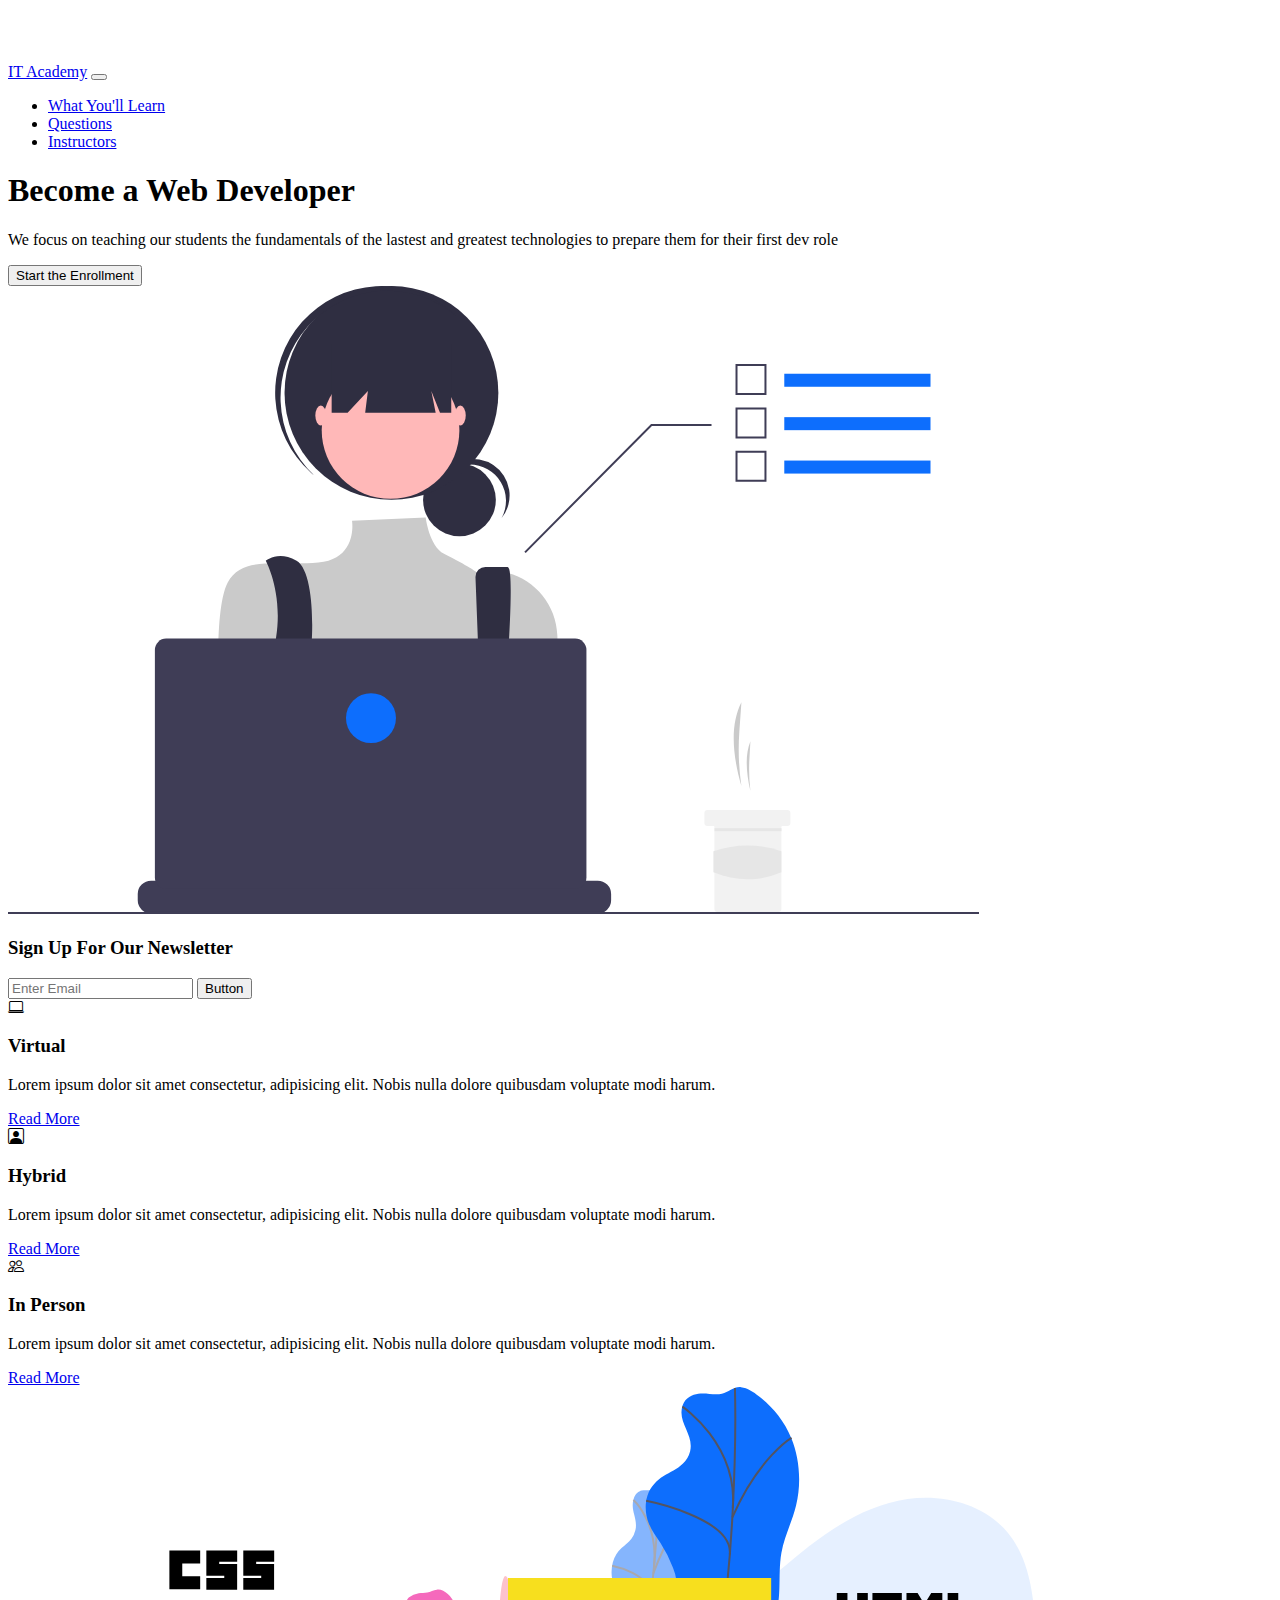
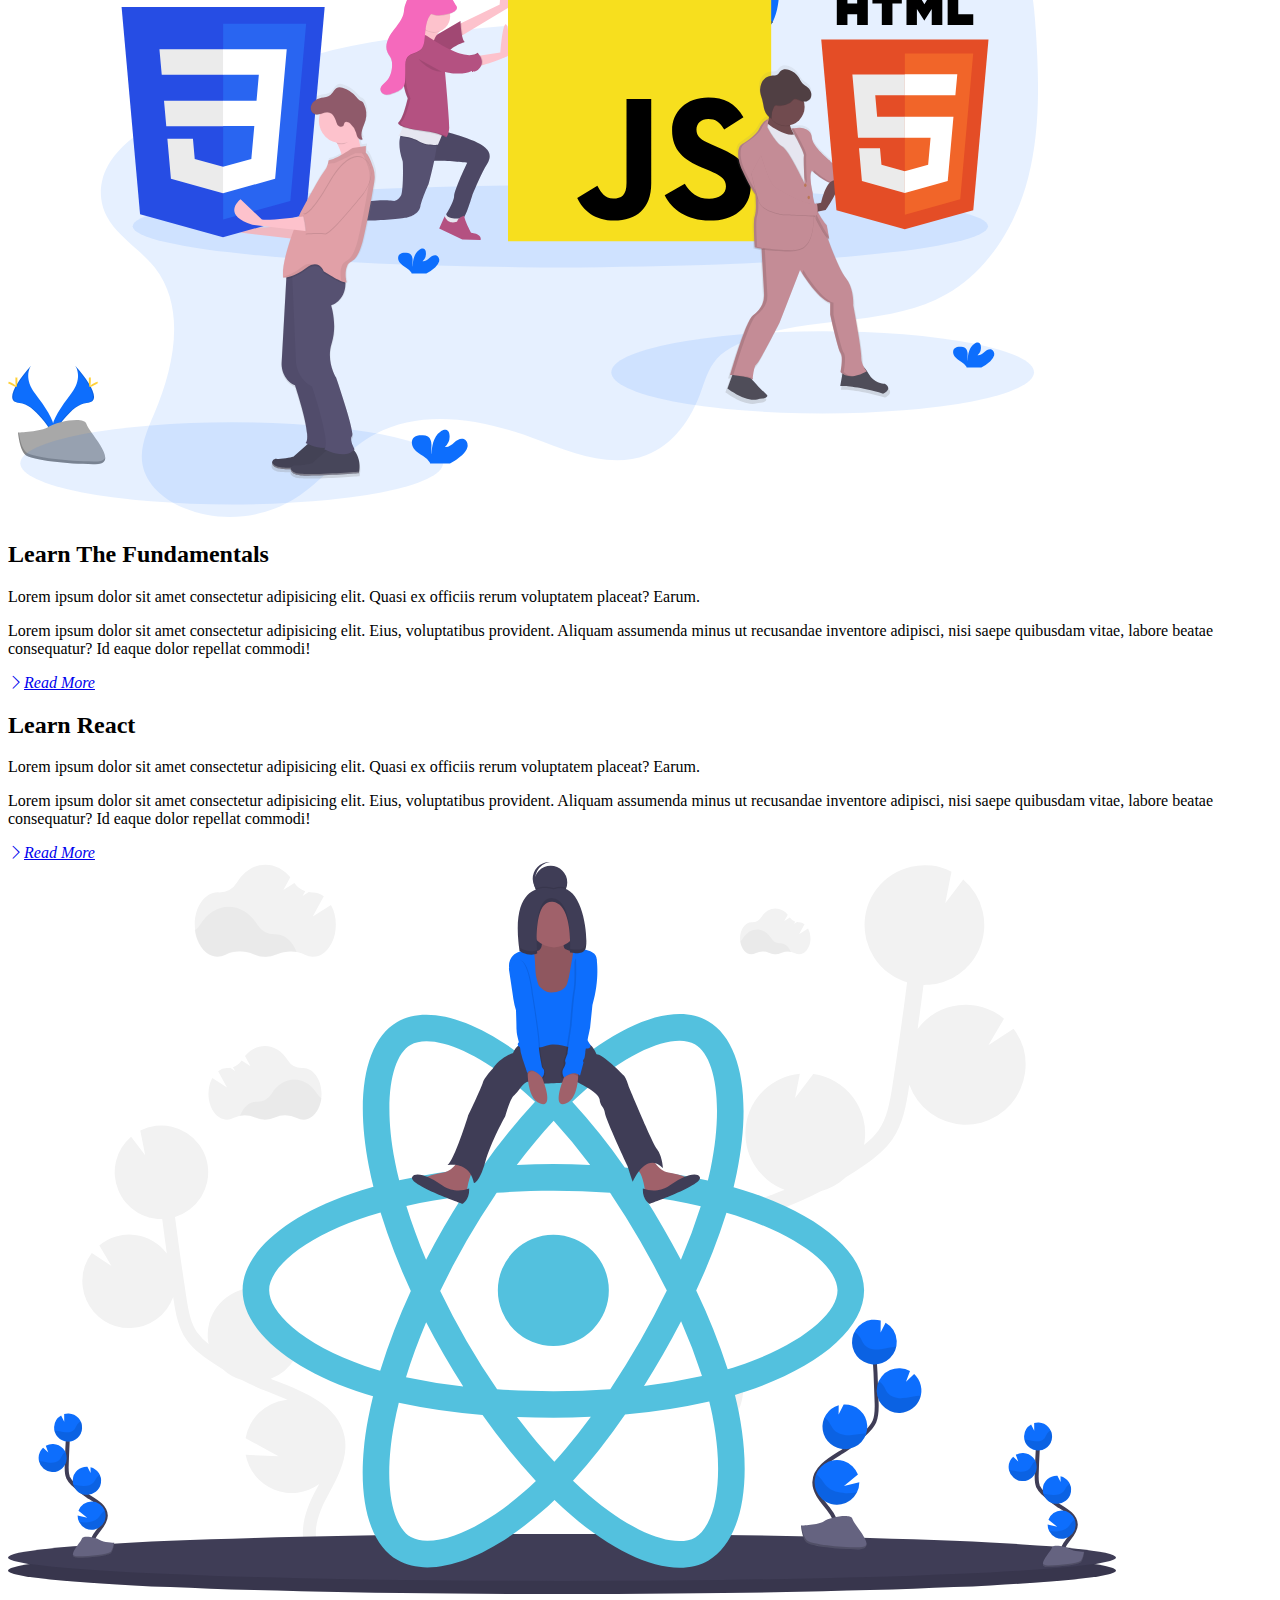
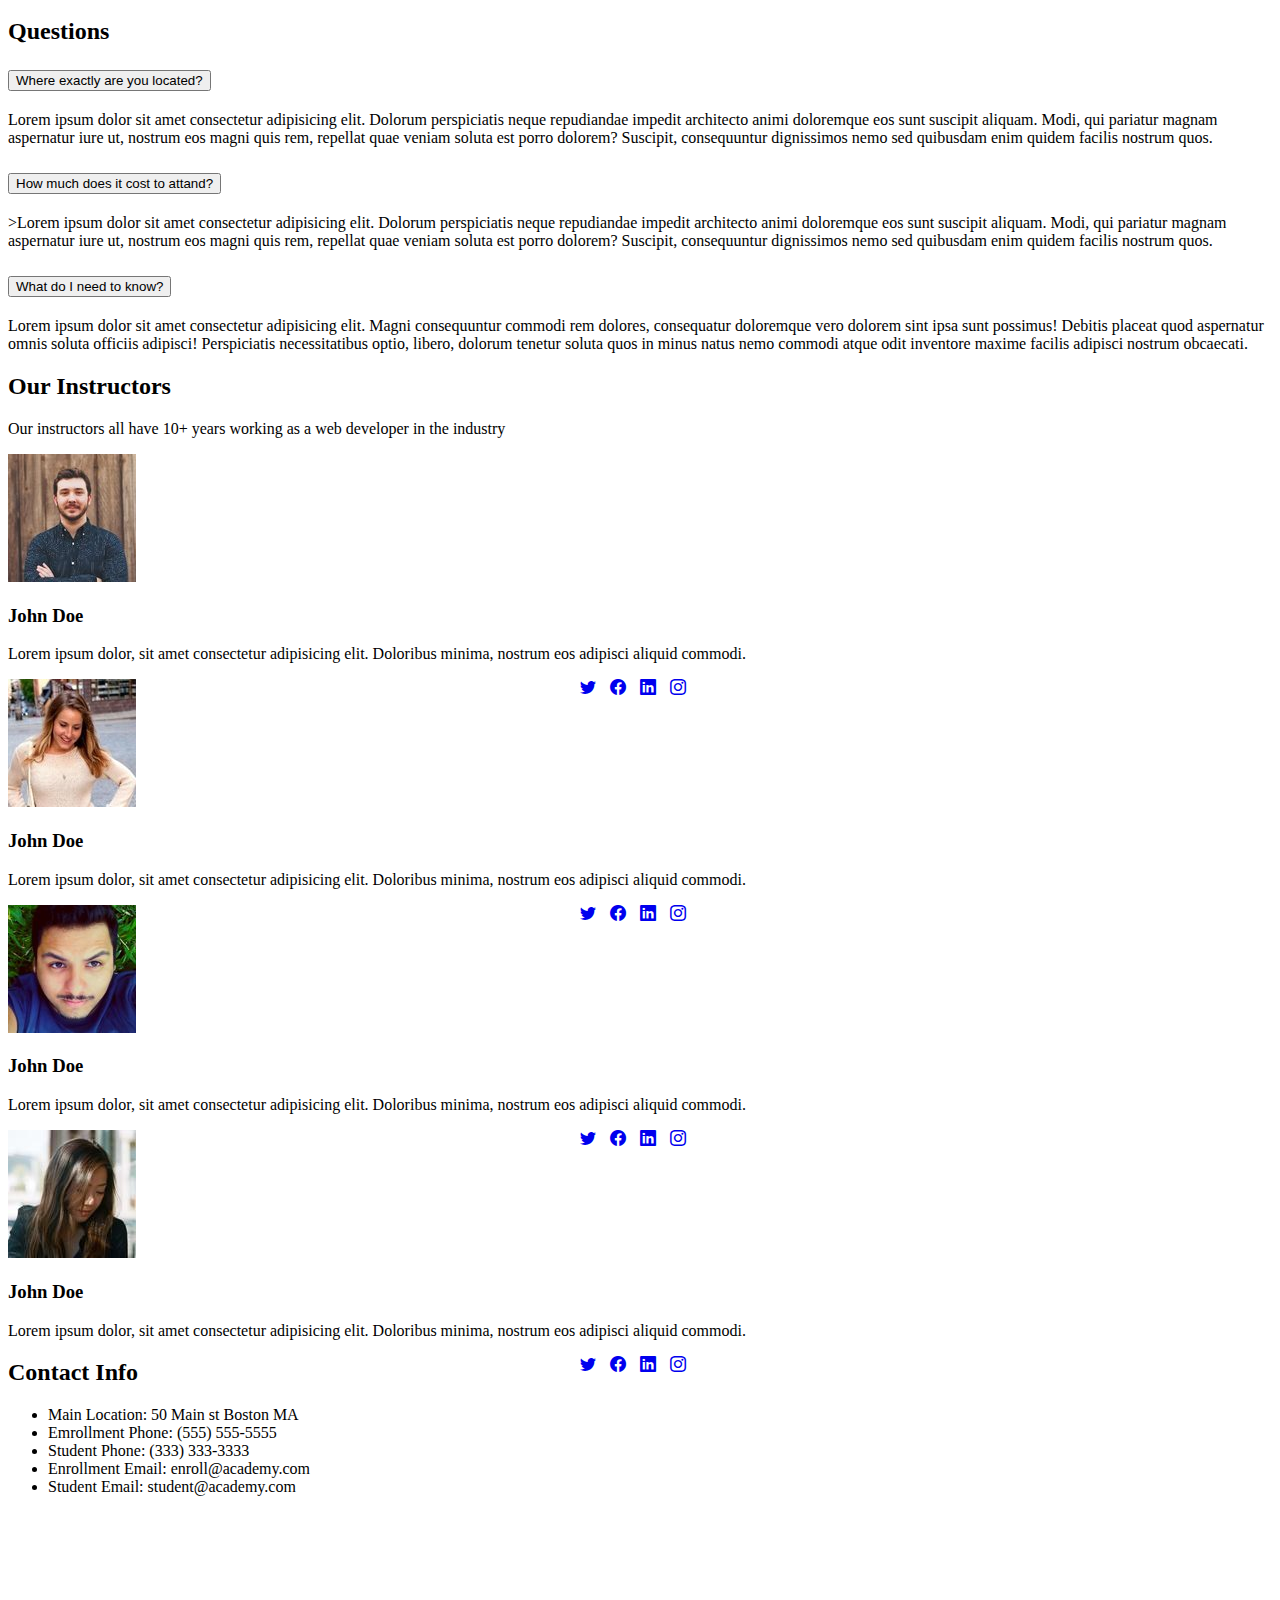
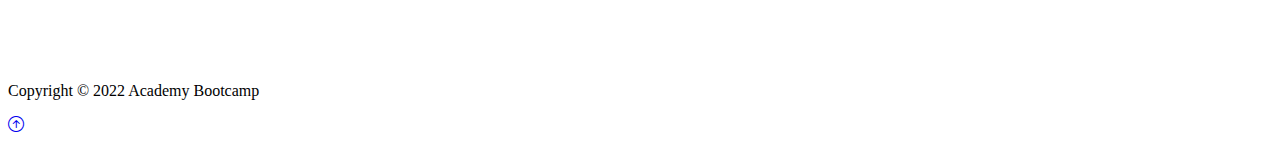
<file: bootstrap-project/index.html>
<!DOCTYPE html>
<html lang="en">

<head>
  <meta charset="UTF-8" />
  <meta http-equiv="X-UA-Compatible" content="IE=edge" />
  <meta name="viewport" content="width=device-width, initial-scale=1.0">
  <title>Document</title>
  <link href="https://cdn.jsdelivr.net/npm/bootstrap@5.2.0-beta1/dist/css/bootstrap.min.css" rel="stylesheet"
    integrity="sha384-0evHe/X+R7YkIZDRvuzKMRqM+OrBnVFBL6DOitfPri4tjfHxaWutUpFmBp4vmVor" crossorigin="anonymous" />
  <link rel="stylesheet" href="https://cdn.jsdelivr.net/npm/bootstrap-icons@1.9.1/font/bootstrap-icons.css" />
  <link rel="stylesheet" href="style.css" />
</head>

<body>
  <!-- Navbar -->

  <nav class="navbar navbar-expand-lg bg-dark navbar-dark fixed-top">
    <div class="container">
      <a class="navbar-brand fw-bold" href="#">IT Academy</a>
      <button class="navbar-toggler" type="button" data-bs-toggle="collapse" data-bs-target="#navbarTogglerDemo02">
        <span class="navbar-toggler-icon"></span>
      </button>
      <div class="collapse navbar-collapse" id="navbarTogglerDemo02">
        <ul class="navbar-nav ms-auto mb-2 mb-lg-0">
          <li class="nav-item">
            <a class="nav-link fw-bold" href="#learn">What You'll Learn</a>
          </li>
          <li class="nav-item">
            <a class="nav-link fw-bold" href="#questions">Questions</a>
          </li>
          <li class="nav-item">
            <a class="nav-link fw-bold" href="#instructors">Instructors</a>
          </li>
        </ul>
      </div>
    </div>
  </nav>

  <!-- Showcase -->
  <section class="bg-dark text-light p-5 text-center text-sm-start">
    <div class="container">
      <div class="d-sm-flex align-items-center justify-content-between">
        <div>
          <h1>Become a <span> Web Developer</span></h1>
          <p class="lead my-4">
            We focus on teaching our students the fundamentals of the lastest and greatest technologies to prepare them
            for their first dev role
          </p>
          <button class="btn btn-primary btn-lg">Start the Enrollment</button>
        </div>
        <img class="img-fluid w-50 d-none d-sm-block" src="img/showcase.svg" alt="">
      </div>
    </div>
  </section>

  <!-- Newletter -->
  <section class="bg-primary text-light p-5">
    <div class="container">
      <div class="d-md-flex justify-content-between align-items-center">
        <h3 class="mb-3 mb-md-0">Sign Up For Our Newsletter</h3>
        <div class="input-group news-input">
          <input type="text" class="form-control" placeholder="Enter Email">
          <button class="btn btn-dark btn-lg" type="button">Button</button>
        </div>
      </div>
    </div>
  </section>

  <!-- Boxes -->
  <section class="p-5">
    <div class="container">
      <div class="row text-center g-4">
        <div class="col-md">
          <div class="card bg-dark text-light">
            <div class="card-body text-center">
              <div class="h1 mb-3">
                <i class="bi bi-laptop"></i>
              </div>
              <h3 class="card-title mb-3">Virtual</h3>
              <p class="card-text">
                Lorem ipsum dolor sit amet consectetur, adipisicing elit. Nobis nulla dolore quibusdam
                voluptate modi harum.
              </p>
              <a href="#" class="btn btn-primary">Read More</a>
            </div>
          </div>
        </div>
        <div class="col-md">
          <div class="card bg-secondary text-light">
            <div class="card-body text-center">
              <div class="h1 mb-3">
                <i class="bi bi-person-square"></i>
              </div>
              <h3 class="card-title mb-3">Hybrid</h3>
              <p class="card-text">
                Lorem ipsum dolor sit amet consectetur, adipisicing elit. Nobis nulla dolore quibusdam
                voluptate modi harum.
              </p>
              <a href="#" class="btn btn-primary">Read More</a>
            </div>
          </div>
        </div>
        <div class="col-md">
          <div class="card bg-dark text-light">
            <div class="card-body text-center">
              <div class="h1 mb-3">
                <i class="bi bi-people"></i>
              </div>
              <h3 class="card-title mb-3">In Person</h3>
              <p class="card-text">
                Lorem ipsum dolor sit amet consectetur, adipisicing elit. Nobis nulla dolore quibusdam
                voluptate modi harum.
              </p>
              <a href="#" class="btn btn-primary">Read More</a>
            </div>
          </div>
        </div>
      </div>
    </div>
  </section>

  <!-- Learn -->
  <section id="learn" class="p-5">
    <div class="container">
      <div class="row justify-content-between align-items-center">
        <div class="col-md">
          <img src="img/fundamentals.svg" class="img-fluid" alt="">
        </div>
        <div class="col-md p-5">
          <h2>Learn The Fundamentals</h2>
          <p class="lead">
            Lorem ipsum dolor sit amet consectetur adipisicing elit. Quasi ex officiis rerum voluptatem
            placeat? Earum.
          </p>
          <p>
            Lorem ipsum dolor sit amet consectetur adipisicing elit. Eius, voluptatibus provident. Aliquam
            assumenda minus ut recusandae inventore adipisci, nisi saepe quibusdam vitae, labore beatae consequatur? Id
            eaque dolor repellat commodi!
          </p>
          <a href="#" class="btn btn-light mt-3">
            <i class="bi bi-chevron-right">Read More</i>
          </a>
        </div>
      </div>
    </div>
  </section>

  <section id="learn" class="p-5 bg-dark text-light">
    <div class="container">
      <div class="row justify-content-between align-items-center">
        <div class="col-md p-5">
          <h2>Learn React</h2>
          <p class="lead">
            Lorem ipsum dolor sit amet consectetur adipisicing elit. Quasi ex officiis rerum voluptatem
            placeat? Earum.
          </p>
          <p>
            Lorem ipsum dolor sit amet consectetur adipisicing elit. Eius, voluptatibus provident. Aliquam
            assumenda minus ut recusandae inventore adipisci, nisi saepe quibusdam vitae, labore beatae consequatur? Id
            eaque dolor repellat commodi!
          </p>
          <a href="#" class="btn btn-light mt-3">
            <i class="bi bi-chevron-right">Read More</i>
          </a>
        </div>
        <div class="col-md">
          <img src="img/react.svg" class="img-fluid" alt="">
        </div>
      </div>
    </div>
  </section>

  <!-- Question Accordion -->
  <section class="p-5" id="questions">
    <div class="container">
      <h2 class="text-center">Questions</h2>
      <div class="accordion accordion-flush" id="accordionFlushExample">
        <div class="accordion-item">
          <h2 class="accordion-header" id="flush-headingOne">
            <button class="accordion-button collapsed" type="button" data-bs-toggle="collapse"
              data-bs-target="#flush-collapseOne" aria-expanded="false" aria-controls="flush-collapseOne">
              Where exactly are you located?
            </button>
          </h2>
          <div id="flush-collapseOne" class="accordion-collapse collapse" aria-labelledby="flush-headingOne"
            data-bs-parent="#accordionFlushExample">
            <div class="accordion-body">Lorem ipsum dolor sit amet consectetur adipisicing elit. Dolorum perspiciatis
              neque
              repudiandae impedit architecto animi doloremque eos sunt suscipit aliquam. Modi, qui pariatur magnam
              aspernatur iure ut, nostrum eos magni quis rem, repellat quae veniam soluta est porro dolorem? Suscipit,
              consequuntur dignissimos nemo sed quibusdam enim quidem facilis nostrum quos.
            </div>
          </div>
        </div>
        <div class="accordion-item">
          <h2 class="accordion-header" id="flush-headingTwo">
            <button class="accordion-button collapsed" type="button" data-bs-toggle="collapse"
              data-bs-target="#flush-collapseTwo" aria-expanded="false" aria-controls="flush-collapseTwo">
              How much does it cost to attand?
            </button>
          </h2>
          <div id="flush-collapseTwo" class="accordion-collapse collapse" aria-labelledby="flush-headingTwo"
            data-bs-parent="#accordionFlushExample">
            <div class="accordion-body">>Lorem ipsum dolor sit amet consectetur adipisicing elit. Dolorum perspiciatis
              neque
              repudiandae impedit architecto animi doloremque eos sunt suscipit aliquam. Modi, qui pariatur magnam
              aspernatur iure ut, nostrum eos magni quis rem, repellat quae veniam soluta est porro dolorem? Suscipit,
              consequuntur dignissimos nemo sed quibusdam enim quidem facilis nostrum quos.
            </div>
          </div>
        </div>
        <div class="accordion-item">
          <h2 class="accordion-header" id="flush-headingThree">
            <button class="accordion-button collapsed" type="button" data-bs-toggle="collapse"
              data-bs-target="#flush-collapseThree" aria-expanded="false" aria-controls="flush-collapseThree">
              What do I need to know?
            </button>
          </h2>
          <div id="flush-collapseThree" class="accordion-collapse collapse" aria-labelledby="flush-headingThree"
            data-bs-parent="#accordionFlushExample">
            <div class="accordion-body">Lorem ipsum dolor sit amet consectetur adipisicing elit. Magni consequuntur
              commodi rem
              dolores, consequatur doloremque vero dolorem sint ipsa sunt possimus! Debitis placeat quod aspernatur
              omnis
              soluta officiis adipisci! Perspiciatis necessitatibus optio, libero, dolorum tenetur soluta quos in minus
              natus nemo commodi atque odit inventore maxime facilis adipisci nostrum obcaecati.
            </div>
          </div>
        </div>
      </div>
    </div>
  </section>

  <section class="p-5 bg-primary" id="instructors">
    <div class="container">
      <h2 class="text-center text-white">Our Instructors</h2>
      <p class="lead text-center text-white mb-5">
        Our instructors all have 10+ years working as a web developer in the industry
      </p>
      <div class="row g-4">
        <div class="col-md-6 col-lg-3">
          <div class="card bg-light">
            <div class="card-body text-center">
              <img src="img/men-11.jpg" alt="" class="rounded-circle mb-3">
              <h3 class="card-title mb-3">John Doe</h3>
              <p class="card-text">Lorem ipsum dolor, sit amet consectetur adipisicing elit. Doloribus minima, nostrum
                eos adipisci aliquid commodi.</p>
              <div style="position:relative;" class="tt-icon pb-4 text-center">
                <a href="#" style="position:absolute; left:10%;" class="tt-hover i bi bi-twitter mx-1"></a>
                <a href="#" style="position:absolute; left:30%;" class="tt-hover i bi bi-facebook mx-1"></a>
                <a href="#" style="position:absolute; left:50%;" class="tt-hover i bi bi-linkedin mx-1"></a>
                <a href="#" style="position:absolute; left:70%" class="tt-hover i bi bi-instagram mx-1"></a>
              </div>
            </div>
          </div>
        </div>
        <div class="col-md-6 col-lg-3">
          <div class="card bg-light">
            <div class="card-body text-center">
              <img src="img/women-11.jpg" alt="" class="rounded-circle mb-3">
              <h3 class="card-title mb-3">John Doe</h3>
              <p class="card-text">Lorem ipsum dolor, sit amet consectetur adipisicing elit. Doloribus minima, nostrum
                eos adipisci aliquid commodi.</p>
                <div style="position:relative;" class="tt-icon pb-4 text-center">
                  <a href="#" style="position:absolute; left:10%;" class="tt-hover i bi bi-twitter mx-1"></a>
                  <a href="#" style="position:absolute; left:30%;" class="tt-hover i bi bi-facebook mx-1"></a>
                  <a href="#" style="position:absolute; left:50%;" class="tt-hover i bi bi-linkedin mx-1"></a>
                  <a href="#" style="position:absolute; left:70%" class="tt-hover i bi bi-instagram mx-1"></a>
                </div>
            </div>
          </div>
        </div>
        <div class="col-md-6 col-lg-3">
          <div class="card bg-light">
            <div class="card-body text-center">
              <img src="img/men-12.jpg" alt="" class="rounded-circle mb-3">
              <h3 class="card-title mb-3">John Doe</h3>
              <p class="card-text">Lorem ipsum dolor, sit amet consectetur adipisicing elit. Doloribus minima, nostrum
                eos adipisci aliquid commodi.</p>
                <div style="position:relative;" class="tt-icon pb-4 text-center">
                  <a href="#" style="position:absolute; left:10%;" class="tt-hover i bi bi-twitter mx-1"></a>
                  <a href="#" style="position:absolute; left:30%;" class="tt-hover i bi bi-facebook mx-1"></a>
                  <a href="#" style="position:absolute; left:50%;" class="tt-hover i bi bi-linkedin mx-1"></a>
                  <a href="#" style="position:absolute; left:70%" class="tt-hover i bi bi-instagram mx-1"></a>
                </div>
            </div>
          </div>
        </div>
        <div class="col-md-6 col-lg-3">
          <div class="card bg-light">
            <div class="card-body text-center">
              <img src="img/women-12.jpg" alt="" class="rounded-circle mb-3">
              <h3 class="card-title mb-3">John Doe</h3>
              <p class="card-text">Lorem ipsum dolor, sit amet consectetur adipisicing elit. Doloribus minima, nostrum
                eos adipisci aliquid commodi.</p>
                <div style="position:relative;" class="tt-icon pb-4 text-center">
                  <a href="#" style="position:absolute; left:10%;" class="tt-hover i bi bi-twitter mx-1"></a>
                  <a href="#" style="position:absolute; left:30%;" class="tt-hover i bi bi-facebook mx-1"></a>
                  <a href="#" style="position:absolute; left:50%;" class="tt-hover i bi bi-linkedin mx-1"></a>
                  <a href="#" style="position:absolute; left:70%" class="tt-hover i bi bi-instagram mx-1"></a>
                </div>
            </div>
          </div>
        </div>

      </div>
    </div>
  </section>

  <!-- Contact -->
  <section class="p-5">
    <div class="container">
      <div class="row g-4">
        <div class="col-md">
          <h2 class="text-center mb-4">Contact Info</h2>
          <ul class="list-group list-group-flush lead">
            <li class="list-group-item">
              <span class="fw-bold">Main Location:</span> 50 Main st Boston MA
            </li>
            <li class="list-group-item">
              <span class="fw-bold">Emrollment Phone:</span> (555) 555-5555
            </li>
            <li class="list-group-item">
              <span class="fw-bold">Student Phone:</span> (333) 333-3333
              </li>
              <li class="list-group-item">
                <span class="fw-bold">Enrollment Email:</span> enroll@academy.com
              </li>
              <li class="list-group-item">
                <span class="fw-bold">Student Email:</span> student@academy.com
              </li>
          </ul>
        </div>
        <divc class="col-md">
          <iframe src="https://www.google.com/maps/embed?pb=!1m18!1m12!1m3!1d970.0444784697588!2d129.0998454376155!3d35.13597308836482!2m3!1f0!2f0!3f0!3m2!1i1024!2i768!4f13.1!3m3!1m2!1s0x3568ecf0ef2b40b5%3A0x50d0de106b280a86!2z67aA7IKw6rSR7Jet7IucIOuCqOq1rCDsmqnshozroZwgMTQ!5e0!3m2!1sko!2skr!4v1669775535932!5m2!1sko!2skr" width="100%" height="100%" style="border:0;" allowfullscreen="" loading="lazy" referrerpolicy="no-referrer-when-downgrade"></iframe>
        </div>
      </div>
    </div>
  </section>

  <!-- Footer -->
  <footer class="p-5 bg-dark text-white text-center position-relative">
    <div class="container">
      <p class="lead">Copyright &copy; 2022 Academy Bootcamp</p>
      <a href="#" class="position-absolute bottom-0 end-0 p-5">
        <i class="bi bi-arrow-up-circle h1"></i>
      </a>
    </div>
  </footer>

  <script src="https://cdn.jsdelivr.net/npm/bootstrap@5.2.0-beta1/dist/js/bootstrap.bundle.min.js"
    integrity="sha384-pprn3073KE6tl6bjs2QrFaJGz5/SUsLqktiwsUTF55Jfv3qYSDhgCecCxMW52nD2"
    crossorigin="anonymous"></script>
</body>

</html>
</file>
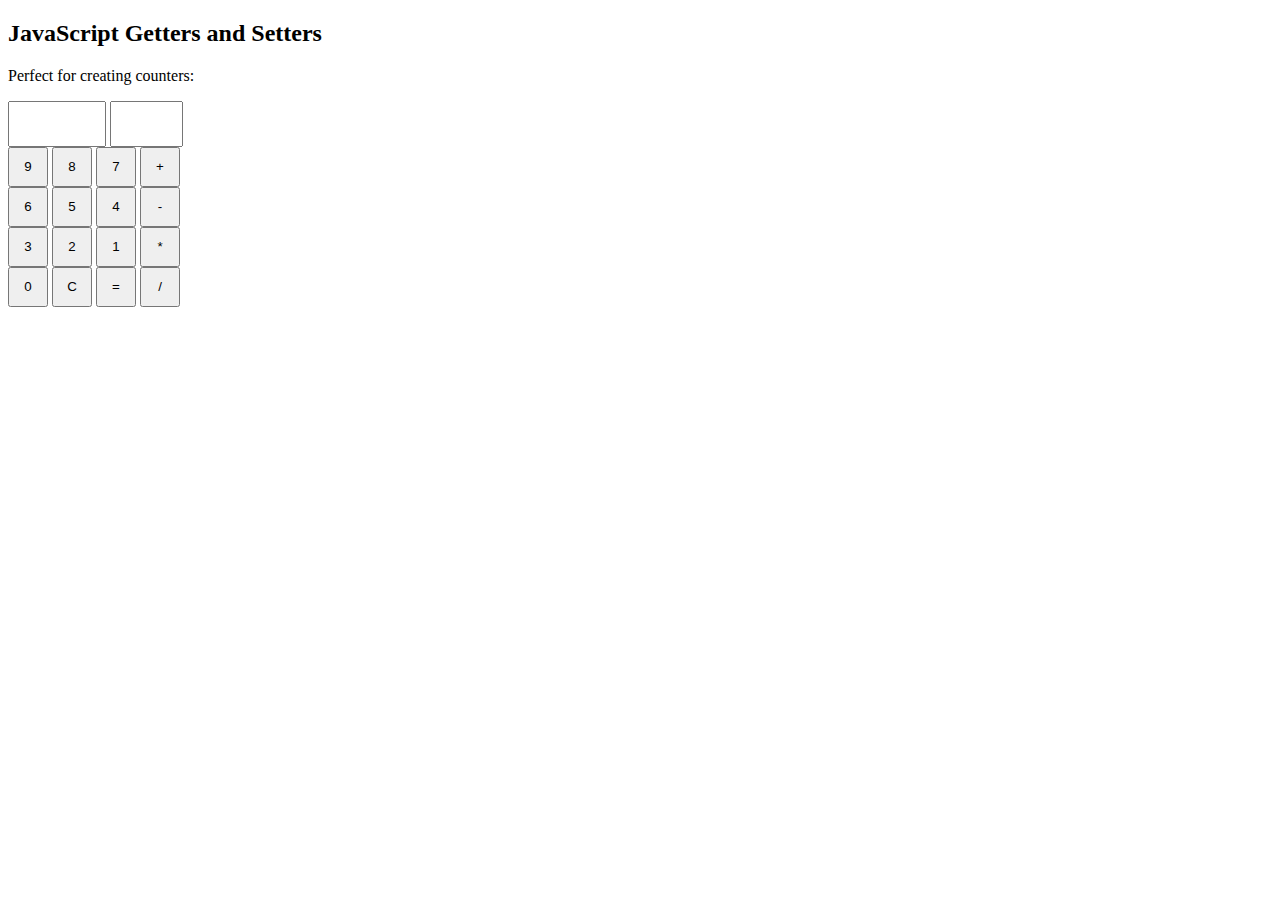
<file: jsp-button-calculator/index.html>
<!DOCTYPE html>
<html>

<head>
  <link rel="stylesheet" href="./mycss.css">
</head>

<body>
  <h2>JavaScript Getters and Setters</h2>
  <p>Perfect for creating counters:</p>

  <div class="c-input">
    <input type="text" id="calcF" style="width:90px; height:40px">
    <input type="text" id="resultF" style="width:65px; height:40px">
  </div>
  <div class="button">
    <button value="9" onclick="btnClick(9)">9</button>
    <button value="8" onclick="btnClick(8)">8</button>
    <button value="7" onclick="btnClick(7)">7</button>
    <button value="+" onclick="call('+')">+</button>
  </div>
  <div class="button">
    <button value="6" onclick="btnClick(6)">6</button>
    <button value="5" onclick="btnClick(5)">5</button>
    <button value="4" onclick="btnClick(4)">4</button>
    <button value="-" onclick="call('-')">-</button>
  </div>
  <div class="button">
    <button value="3" onclick="btnClick(3)">3</button>
    <button value="2" onclick="btnClick(2)">2</button>
    <button value="1" onclick="btnClick(1)">1</button>
    <button value="*" onclick="call('*')">*</button>
  </div>
  <div class="button">
    <button onclick="btnClick(0)">0</button>
    <button onclick="clear_del()">C</button>
    <button onclick="myCount()">=</button>
    <button value="/" onclick="call('/')">/</button>
  </div>

  <script>
    let fnum = 0;
    let lnum = 0;
    let oper = "";

    function btnClick(a) {
      calcF.value += a;
    }

    function call(b) {
        
        if (resultF.value != 0) {
          fnum = document.getElementById("resultF").value;
          resultF.value = "";
          oper = b;
        }
        else {
          if (oper == "+" || oper == "-" || oper == "*" || oper == "/"){
            switch (oper) {
              case "+":
                lnum = Number(fnum) + Number(calcF.value);
                break;
              case "-":
                lnum = Number(fnum) - Number(calcF.value);
                break;
              case "*":
                lnum = Number(fnum) * Number(calcF.value);
                break;
              case "/":
                lnum = Number(fnum) / Number(calcF.value);
                break;
            }
            fnum = lnum
            oper = b;
          }

          else {
            fnum = document.getElementById("calcF").value;
            oper = b;
          }
        }
        document.getElementById("calcF").value = "";
      }
      
    function myCount() {
      switch (oper) {
        case "+":
          lnum = Number(fnum) + Number(calcF.value);
          break;
        case "-":
          lnum = Number(fnum) - Number(calcF.value);
          break;
        case "*":
          lnum = Number(fnum) * Number(calcF.value);
          break;
        case "/":
          lnum = Number(fnum) / Number(calcF.value);
          break;
      }
      document.getElementById("resultF").value = lnum;
      document.getElementById("calcF").value = "";
      fnum = 0;
      lnum = 0;
      oper = "";
    }

    function clear_del() {
      document.getElementById("resultF").value = "";
      document.getElementById("calcF").value = "";
      fnum = 0;
      lnum = 0;
      oper = "";
    }
  </script>

</body>

</html>
</file>
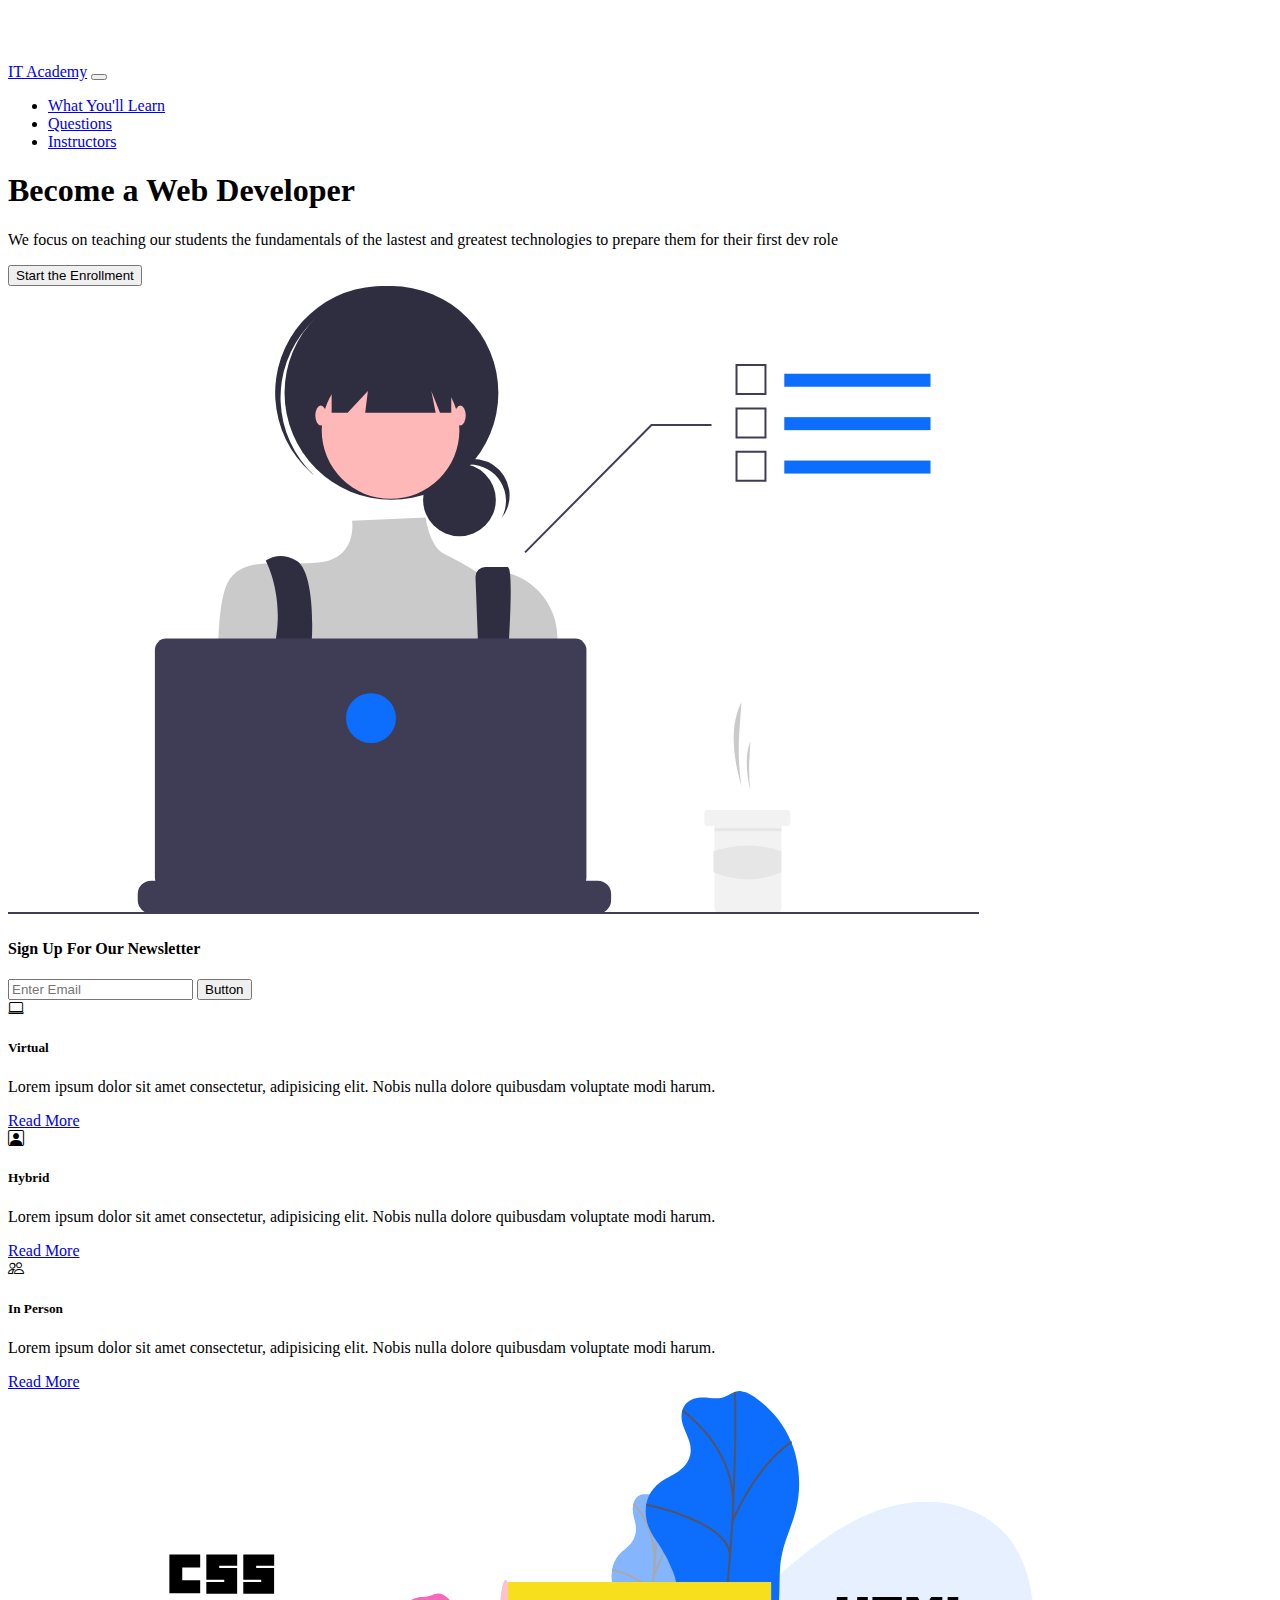
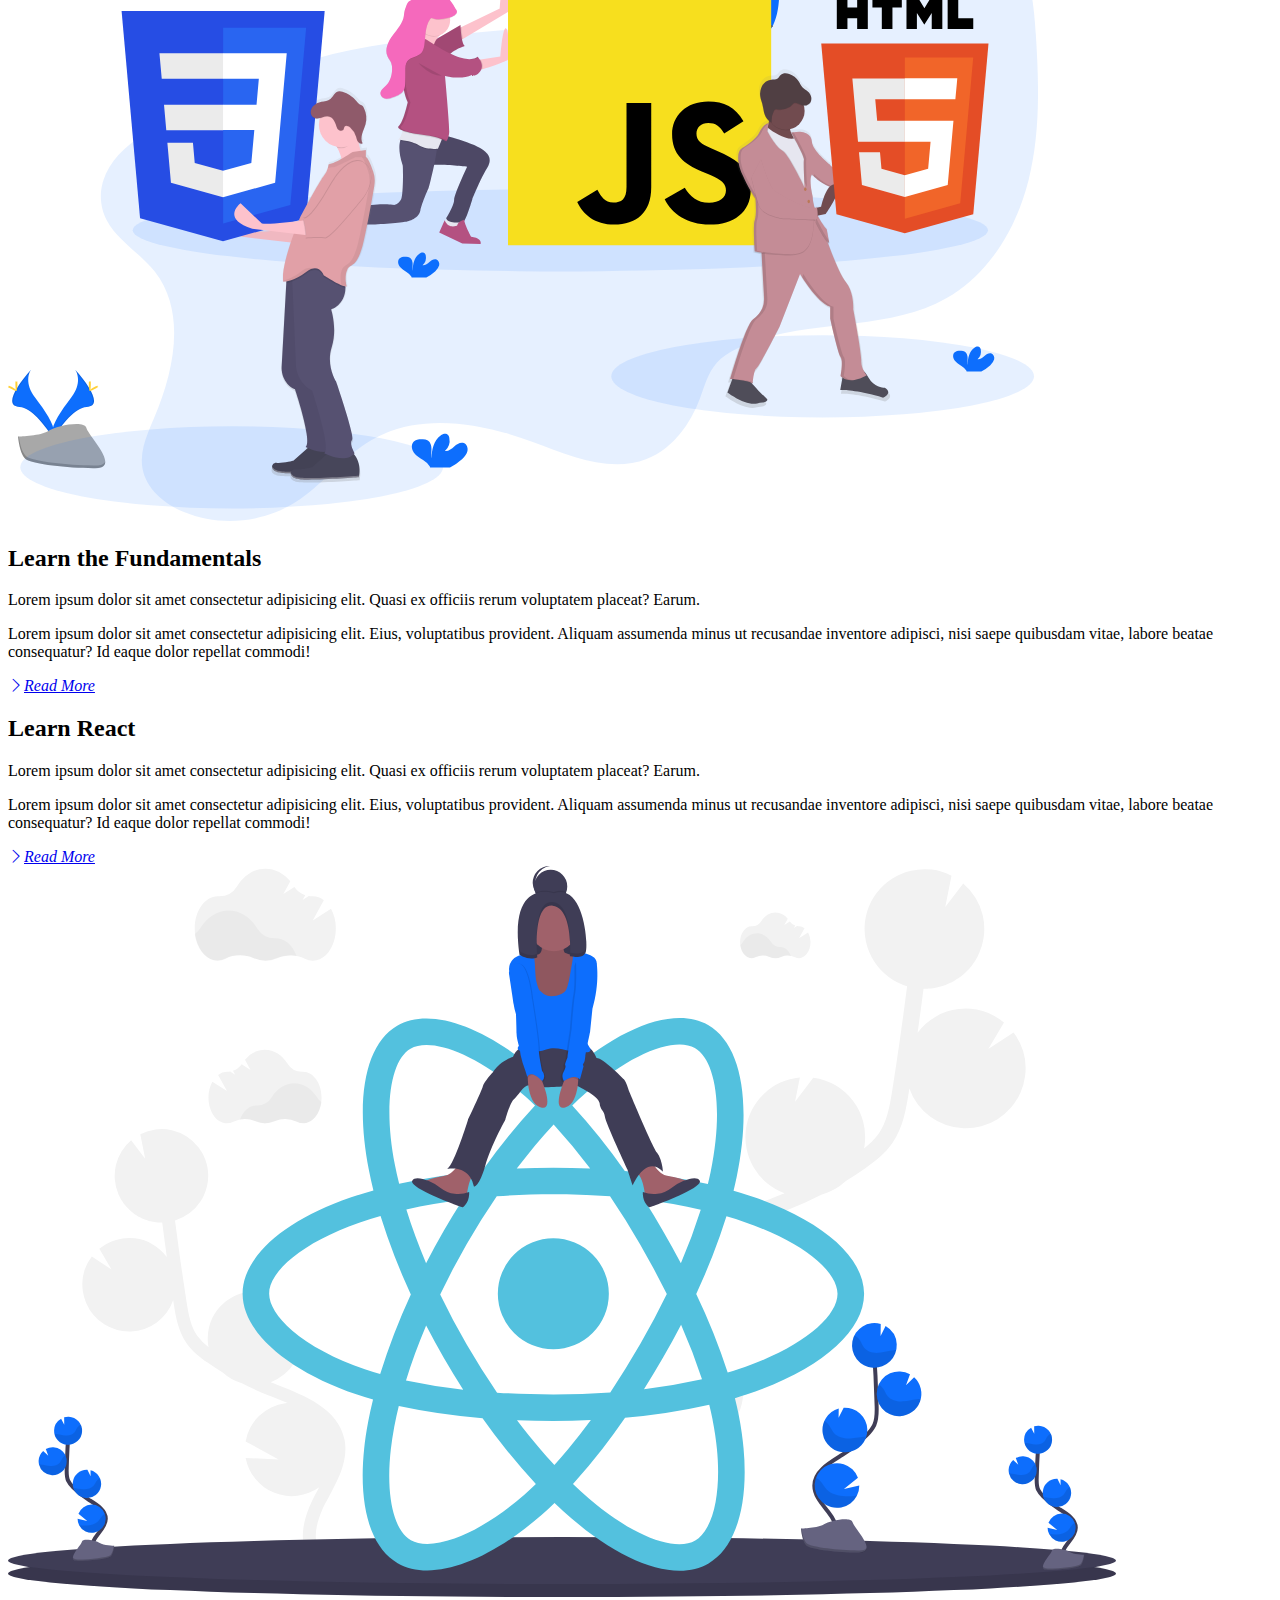
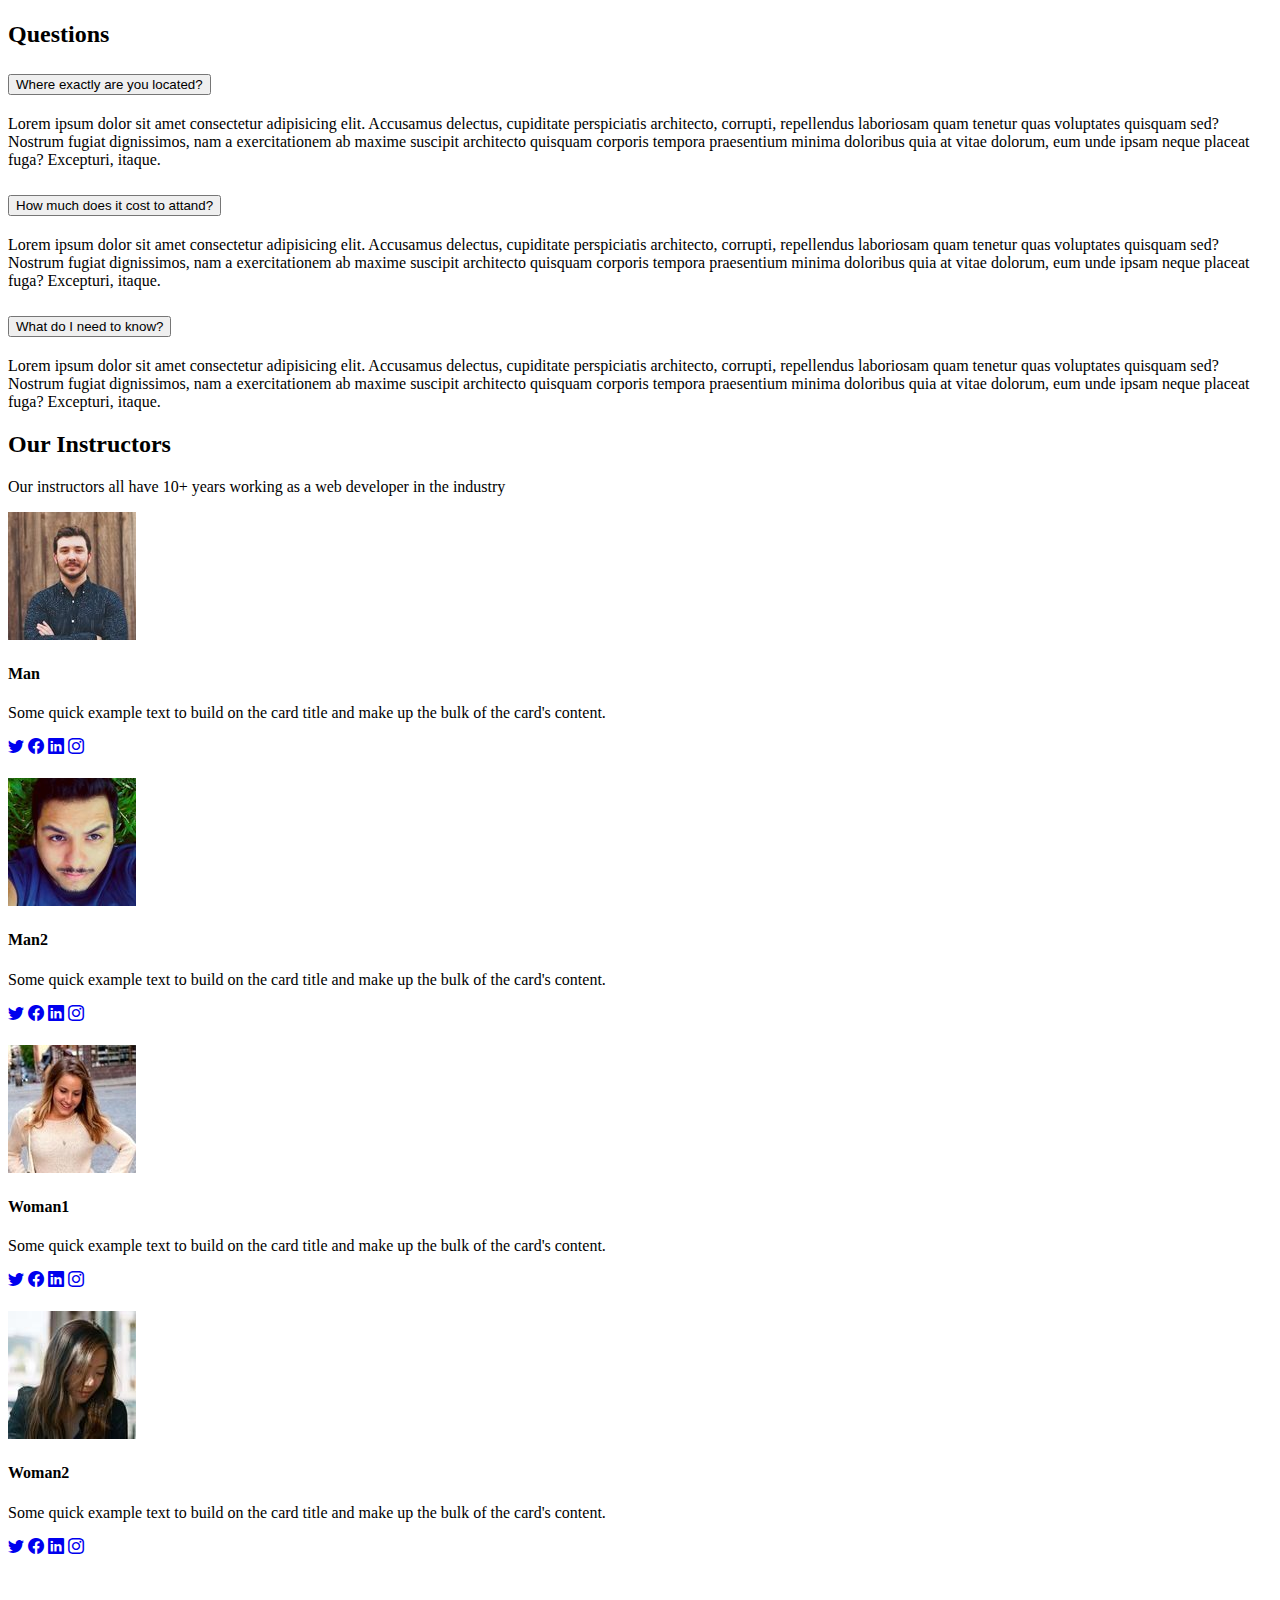
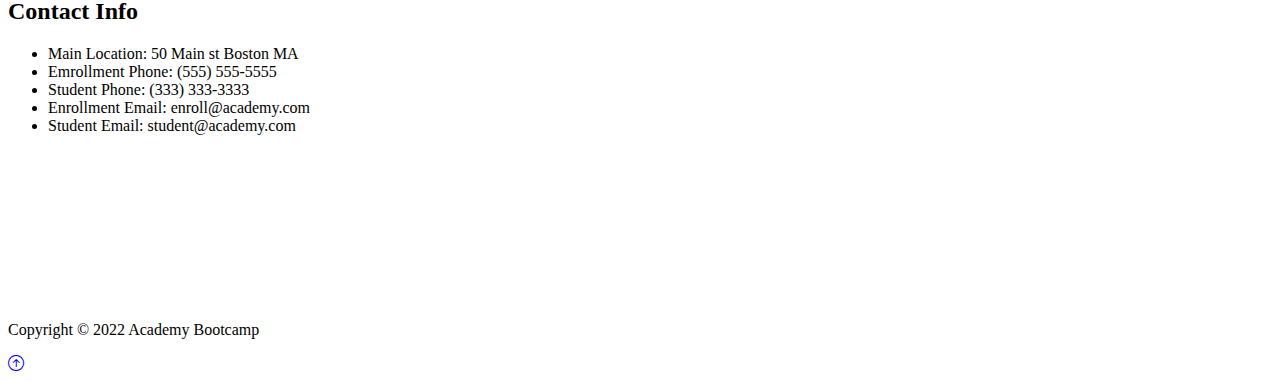
<file: bootstrap-project/index1.html>
<!DOCTYPE html>
<html lang="en">
<head>
  <meta charset="UTF-8">
  <meta http-equiv="X-UA-Compatible" content="IE=edge">
  <meta name="viewport" content="width=device-width, initial-scale=1.0">
  <title>Document</title>
  <link href="https://cdn.jsdelivr.net/npm/bootstrap@5.2.2/dist/css/bootstrap.min.css" rel="stylesheet" integrity="sha384-Zenh87qX5JnK2Jl0vWa8Ck2rdkQ2Bzep5IDxbcnCeuOxjzrPF/et3URy9Bv1WTRi" crossorigin="anonymous">
  <link rel="stylesheet" href="https://cdn.jsdelivr.net/npm/bootstrap-icons@1.9.1/font/bootstrap-icons.css">
  <link rel="stylesheet" href="style1.css">
</head>
<body>
  <!-- navbar -->
  <nav class="navbar navbar-expand-lg bg-dark navbar-dark fixed-top">
    <div class="container">
      <a class="navbar-brand fw-bold" href="#">IT Academy</a>
      <button class="navbar-toggler" type="button" data-bs-toggle="collapse" data-bs-target="#navbarTogglerDemo01" aria-controls="navbarTogglerDemo01" aria-expanded="false" aria-label="Toggle navigation">
        <span class="navbar-toggler-icon"></span>
      </button>
      <div class="collapse navbar-collapse" id="navbarTogglerDemo01">
        <ul class="navbar-nav ms-auto mb-2 mb-lg-0">
          <li class="nav-item">
            <a class="nav-link" href="#learn">What You'll Learn</a>
          </li>
          <li class="nav-item">
            <a class="nav-link" href="#questions">Questions</a>
          </li>
          <li class="nav-item">
            <a class="nav-link" href="#instructors">Instructors</a>
          </li>
        </ul>
      </div>
    </div>
  </nav>

  <!-- Showcase -->
  <section class="bg-dark text-white p-5 text-center text-sm-start">
    <div class="container">
      <div class="row justify-content-between align-items-center">
        <div class="col-sm">
          <h1>Become a <span > Web Developer</span></h1>
          <p class="lead my-4">
          We focus on teaching our students the fundamentals of the lastest and greatest technologies to 
          prepare them for their first dev role
          </p>
          <button class="btn btn-primary btn-lg" >Start the Enrollment</button>
        </div>
        <img class="img-fluid d-none d-sm-block col-sm w-50" src="img/showcase.svg" alt="">
      </div>
    </div>
  </section>

  <!-- Newletter -->
  <section class="p-5 bg-primary text-light">
    <div class="container">
      <div class="row justify-content-between align-items-center">
        <div class="col-md-6 mb-3 mb-md-0">
          <h4 class="text-center">Sign Up For Our Newsletter</h2>
        </div>
        <div class="col-md-6">
          <div class=" input-group bg-warning">
            <input type="email" class="form-control" placeholder="Enter Email">
            <button class="btn btn-dark btn-lg">Button</button>
          </div>
        </div>
      </div>
    </div>
  </section>

  <!-- Boxes -->
  <section class="p-5">
    <div class="container">
      <div class="row justify-content-between align-items-center">
        <div class="col-12 col-md-4 mb-3">
          <div class="card bg-dark">
            <div class="card-body  text-light text-center">
              <div class="h1 mb-3">
                <i class="bi bi-laptop"></i>
              </div>
              <h5 class="card-title">Virtual</h5>
              <p class="card-text">Lorem ipsum dolor sit amet consectetur, adipisicing elit. Nobis nulla dolore quibusdam
                voluptate modi harum.</p>
              <a href="#" class="btn btn-primary">Read More</a>
            </div>
          </div>
        </div>
        <div class="col-12 col-md-4 mb-3">
          <div class="card  bg-dark ">
            <div class="card-body  text-light text-center">
              <div class="h1 mb-3">
                <i class="bi bi-person-square"></i>
              </div>
              <h5 class="card-title">Hybrid</h5>
              <p class="card-text">Lorem ipsum dolor sit amet consectetur, adipisicing elit. Nobis nulla dolore quibusdam
                voluptate modi harum.</p>
              <a href="#" class="btn btn-primary">Read More</a>
            </div>
          </div>
        </div><div class="col-12 col-md-4 mb-3">
          <div class="card  bg-dark ">
            <div class="card-body  text-light text-center">
              <div class="h1 mb-3">
                <i class="bi bi-people"></i>
              </div>
              <h5 class="card-title">In Person</h5>
              <p class="card-text">Lorem ipsum dolor sit amet consectetur, adipisicing elit. Nobis nulla dolore quibusdam
                voluptate modi harum.</p>
              <a href="#" class="btn btn-primary">Read More</a>
            </div>
          </div>
        </div>
      </div>
    </div>
  </section>

  <!-- Learn -->
  <section class="p-5" id="learn">
    <div class="container">
      <div class="row justify-content-between align-items-center">
        <div class="col-md">
          <img src="img/fundamentals.svg" class="img-fluid" alt="">
        </div>
        <div class="col-md p-5">
            <h2>Learn the Fundamentals</h2>
          <p class="lead">Lorem ipsum dolor sit amet consectetur adipisicing elit. Quasi ex officiis rerum voluptatem placeat? Earum.</p>
          <p>Lorem ipsum dolor sit amet consectetur adipisicing elit. Eius, voluptatibus provident. Aliquam assumenda minus ut recusandae inventore adipisci, nisi saepe quibusdam vitae, labore beatae consequatur? Id eaque dolor repellat commodi!</p>
          <a href="#" class="btn btn-light">
            <i class="bi bi-chevron-right">Read More</i>
          </a>
        </div>
      </div>
    </div>
  </section>

  <section class="p-5 bg-dark text-light">
    <div class="container">
      <div class="row justify-content-between align-items-center  ">
        <div class="col-md p-5">
            <h2>Learn React</h2>
          <p class="lead">Lorem ipsum dolor sit amet consectetur adipisicing elit. Quasi ex officiis rerum voluptatem placeat? Earum.</p>
          <p>Lorem ipsum dolor sit amet consectetur adipisicing elit. Eius, voluptatibus provident. Aliquam assumenda minus ut recusandae inventore adipisci, nisi saepe quibusdam vitae, labore beatae consequatur? Id eaque dolor repellat commodi!</p>
          <a href="#" class="btn btn-light my-2">
            <i class="bi bi-chevron-right">Read More</i>
          </a>
        </div>
        <div class="col-md">
          <img src="img/react.svg" class="img-fluid" alt="">
        </div>
      </div>
    </div>
  </section>

  <!-- Question Accordion -->
  <section class="p-5" id="questions">
    <div class="container">
      <div>
        <h2 class="text-center">Questions</h1>
        <div class="accordion accordion-flush" id="accordionFlushExample">
          <div class="accordion-item">
            <h2 class="accordion-header" id="flush-headingOne">
              <button class="accordion-button collapsed" type="button" data-bs-toggle="collapse" data-bs-target="#flush-collapseOne" aria-expanded="false" aria-controls="flush-collapseOne">
                Where exactly are you located?
              </button>
            </h2>
            <div id="flush-collapseOne" class="accordion-collapse collapse" aria-labelledby="flush-headingOne" data-bs-parent="#accordionFlushExample">
              <div class="accordion-body">Lorem ipsum dolor sit amet consectetur adipisicing elit. Accusamus delectus, cupiditate perspiciatis architecto, corrupti, repellendus laboriosam quam tenetur quas voluptates quisquam sed? Nostrum fugiat dignissimos, nam a exercitationem ab maxime suscipit architecto quisquam corporis tempora praesentium minima doloribus quia at vitae dolorum, eum unde ipsam neque placeat fuga? Excepturi, itaque.</div>
            </div>
          </div>
          <div class="accordion-item">
            <h2 class="accordion-header" id="flush-headingTwo">
              <button class="accordion-button collapsed" type="button" data-bs-toggle="collapse" data-bs-target="#flush-collapseTwo" aria-expanded="false" aria-controls="flush-collapseTwo">
                How much does it cost to attand?
              </button>
            </h2>
            <div id="flush-collapseTwo" class="accordion-collapse collapse" aria-labelledby="flush-headingTwo" data-bs-parent="#accordionFlushExample">
              <div class="accordion-body">Lorem ipsum dolor sit amet consectetur adipisicing elit. Accusamus delectus, cupiditate perspiciatis architecto, corrupti, repellendus laboriosam quam tenetur quas voluptates quisquam sed? Nostrum fugiat dignissimos, nam a exercitationem ab maxime suscipit architecto quisquam corporis tempora praesentium minima doloribus quia at vitae dolorum, eum unde ipsam neque placeat fuga? Excepturi, itaque.</div>
            </div>
          </div>
          <div class="accordion-item">
            <h2 class="accordion-header" id="flush-headingThree">
              <button class="accordion-button collapsed" type="button" data-bs-toggle="collapse" data-bs-target="#flush-collapseThree" aria-expanded="false" aria-controls="flush-collapseThree">
                What do I need to know?
              </button>
            </h2>
            <div id="flush-collapseThree" class="accordion-collapse collapse" aria-labelledby="flush-headingThree" data-bs-parent="#accordionFlushExample">
              <div class="accordion-body">Lorem ipsum dolor sit amet consectetur adipisicing elit. Accusamus delectus, cupiditate perspiciatis architecto, corrupti, repellendus laboriosam quam tenetur quas voluptates quisquam sed? Nostrum fugiat dignissimos, nam a exercitationem ab maxime suscipit architecto quisquam corporis tempora praesentium minima doloribus quia at vitae dolorum, eum unde ipsam neque placeat fuga? Excepturi, itaque.</div>
            </div>
          </div>
        </div>
      </div>
    </div>
  </section>

<!-- Instructors -->
  <section class="p-5 bg-primary" id="instructors">
    <div class="container">
      <div class="">
        <div class="text-center text-light">
          <h2>Our Instructors</h2>
          <p>Our instructors all have 10+ years working as a web developer in the industry</p>
        </div>
      </div>
      <div class="row">
        <div class="col-12 col-md-6 col-lg-3 my-3">
          <div class="card">
            <div class="card-body text-center">
              <img src="./img/men-11.jpg" class="rounded-circle" alt="...">
              <h4 class="card-title my-3">Man</h5>
              <p class="card-text px-2">Some quick example text to build on the card title and make up the bulk of the card's content.</p>
              <div class="d-flex justify-content-between align-content-center mx-auto" style="width:120px; height:40px">
                <a href="#" class="tt-hover i bi bi-twitter m-1"></a>
                <a href="#" class="tt-hover i bi bi-facebook m-1"></a>
                <a href="#" class="tt-hover i bi bi-linkedin m-1"></a>
                <a href="#" class="tt-hover i bi bi-instagram m-1"></a>
              </div>
            </div>
          </div>
        </div>

        <div class="col-12 col-md-6 col-lg-3 my-3">
          <div class="card">
            <div class="card-body text-center">
              <img src="./img/men-12.jpg" class="rounded-circle" alt="...">
              <h4 class="card-title my-3">Man2</h5>
              <p class="card-text px-2">Some quick example text to build on the card title and make up the bulk of the card's content.</p>
              <div class="d-flex justify-content-between align-content-center mx-auto" style="width:120px; height:40px">
                <a href="#" class="tt-hover i bi bi-twitter m-1"></a>
                <a href="#" class="tt-hover i bi bi-facebook m-1"></a>
                <a href="#" class="tt-hover i bi bi-linkedin m-1"></a>
                <a href="#" class="tt-hover i bi bi-instagram m-1"></a>
              </div>
            </div>
          </div>
        </div>

        <div class="col-12 col-md-6 col-lg-3 my-3">
          <div class="card">
            <div class="card-body text-center">
              <img src="./img/women-11.jpg" class="rounded-circle" alt="...">
              <h4 class="card-title my-3">Woman1</h5>
              <p class="card-text px-2">Some quick example text to build on the card title and make up the bulk of the card's content.</p>
              <div class="d-flex justify-content-between align-content-center mx-auto" style="width:120px; height:40px">
                <a href="#" class="tt-hover i bi bi-twitter m-1"></a>
                <a href="#" class="tt-hover i bi bi-facebook m-1"></a>
                <a href="#" class="tt-hover i bi bi-linkedin m-1"></a>
                <a href="#" class="tt-hover i bi bi-instagram m-1"></a>
              </div>
            </div>
          </div>
        </div>

        <div class="col-12 col-md-6 col-lg-3 mt-3 mb-0 my-md-3 ">
          <div class="card">
            <div class="card-body text-center">
              <img src="./img/women-12.jpg" class="rounded-circle" alt="...">
              <h4 class="card-title my-3">Woman2</h5>
              <p class="card-text px-2">Some quick example text to build on the card title and make up the bulk of the card's content.</p>
              <div class="d-flex justify-content-between align-content-center mx-auto" style="width:120px; height:40px">
                <a href="#" class="tt-hover i bi bi-twitter m-1"></a>
                <a href="#" class="tt-hover i bi bi-facebook m-1"></a>
                <a href="#" class="tt-hover i bi bi-linkedin m-1"></a>
                <a href="#" class="tt-hover i bi bi-instagram m-1"></a>
              </div>
            </div>
          </div>
        </div>
      </div>
    </div>
  </section>

  <!-- Contact -->
  <section class="p-5">
    <div class="container">
      <div class="row">
        <div class="col-12 col-md-6 mb-4">
          <h2 class="text-center mb-3">Contact Info</h2>
          <ul class="list-group list-group-flush lead">
            <li class="list-group-item">
              <span class="fw-bold">Main Location: </span>50 Main st Boston MA
            </li>
            <li class="list-group-item">
              <span class="fw-bold">Emrollment Phone: </span>(555) 555-5555
            </li>
            <li class="list-group-item">
              <span class="fw-bold">Student Phone: </span>(333) 333-3333
            </li>
            <li class="list-group-item">
              <span class="fw-bold">Enrollment Email: </span>enroll@academy.com
            </li>
            <li class="list-group-item">
              <span class="fw-bold">Student Email: </span>student@academy.com
            </li>
          </ul>
        </div>
        <div class="col-12 col-md-6 tt-size">
            <iframe src="https://www.google.com/maps/embed?pb=!1m18!1m12!1m3!1d3262.8377309870775!2d129.09948084999996!3d35.13572275000002!2m3!1f0!2f0!3f0!3m2!1i1024!2i768!4f13.1!3m3!1m2!1s0x3568ecf126ec9795%3A0x8370ffe76fbee05a!2z67aA7IKw6rSR7Jet7IucIOuCqOq1rCDsmqnshozroZwxNOuyiOq4uA!5e0!3m2!1sko!2skr!4v1669860784273!5m2!1sko!2skr" class="w-100 h-100" style="border:0;" allowfullscreen="" loading="lazy" referrerpolicy="no-referrer-when-downgrade"></iframe>
        </div>
      </div>
    </div>
  </section>

  <!-- Footer -->
  <footer class="p-5 bg-dark text-light text-center">
    <div class="container-fluid">
      <div class="row align-items-center">
        <div class="col-11 pt-2">
          <p class="lead"> Copyright &copy; 2022 Academy Bootcamp</p>
        </div>
        <div class="col-1 p-0">
          <a href="#" class="bi bi-arrow-up-circle display-3"></a>
        </div>
      </div>
    </div>
  </footer>

  <script src="https://cdn.jsdelivr.net/npm/bootstrap@5.2.2/dist/js/bootstrap.bundle.min.js" integrity="sha384-OERcA2EqjJCMA+/3y+gxIOqMEjwtxJY7qPCqsdltbNJuaOe923+mo//f6V8Qbsw3" crossorigin="anonymous"></script>
</body>
</html>
</file>
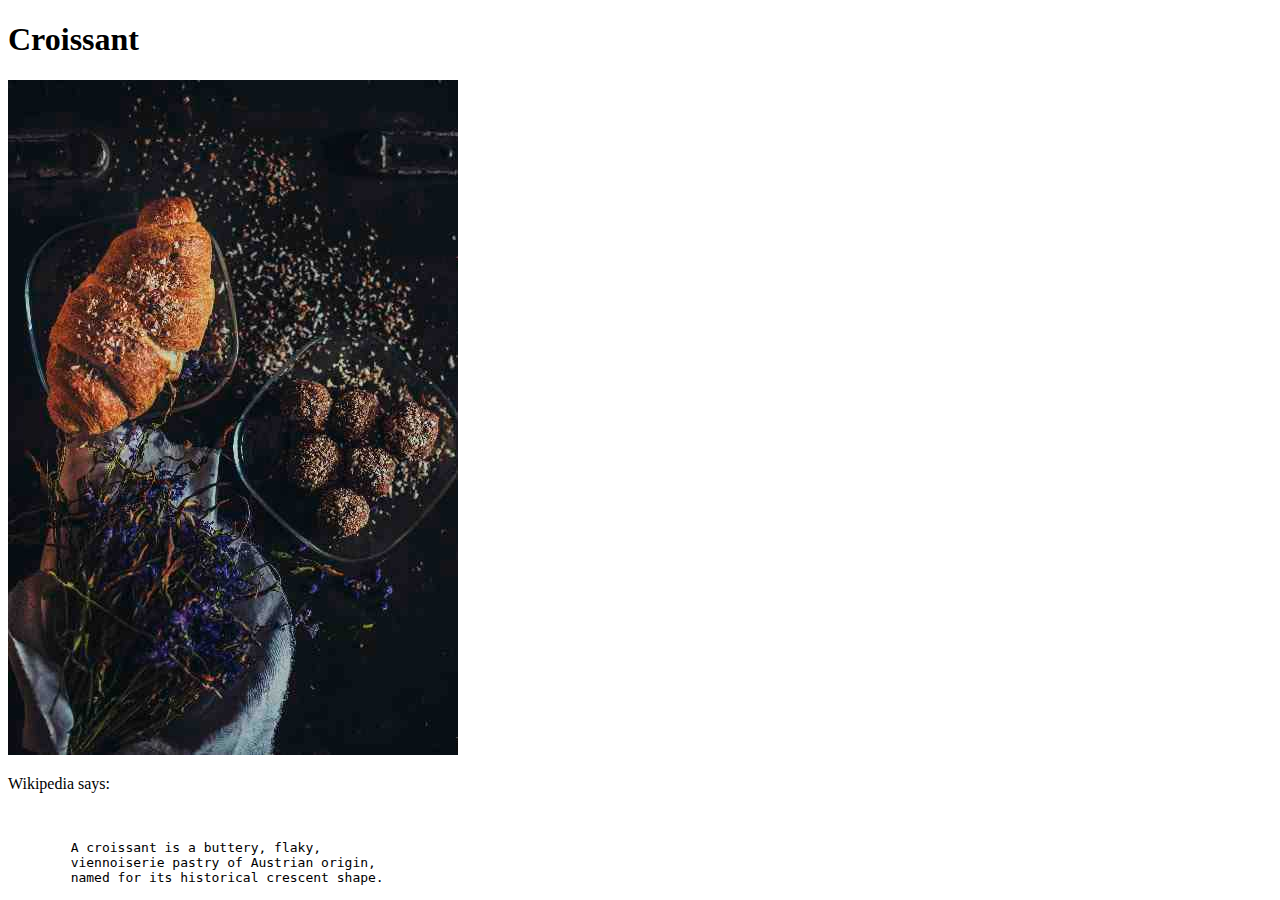
<file: jsp-button-calculator/html/croissant.html>
<!DOCTYPE html>
<html>
<body>

<h1>Croissant</h1>
<img src="../images/frenchfood.jpg" alt="coffee">
<br>
<P>Wikipedia says:</P>
<br>
<pre>
	A croissant is a buttery, flaky, 
	viennoiserie pastry of Austrian origin, 
	named for its historical crescent shape.
</pre>

</body>
</html>
</file>
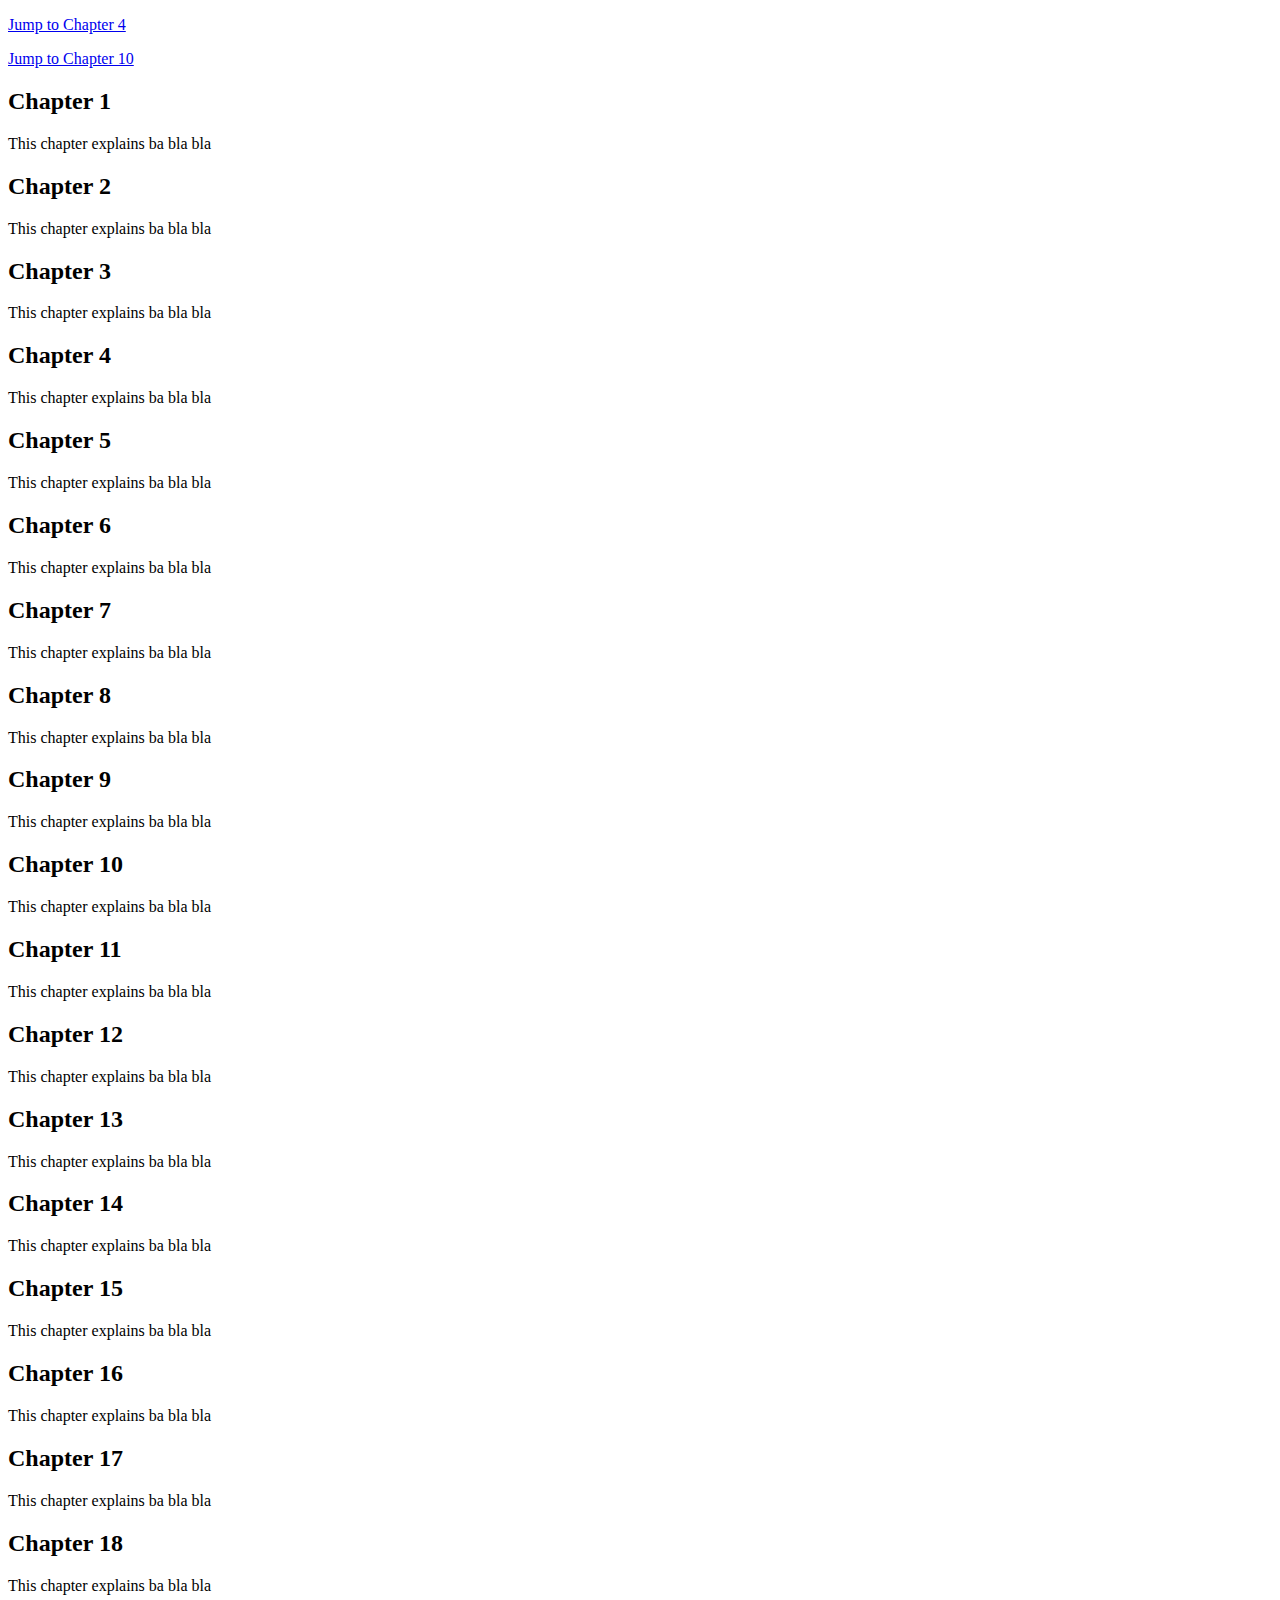
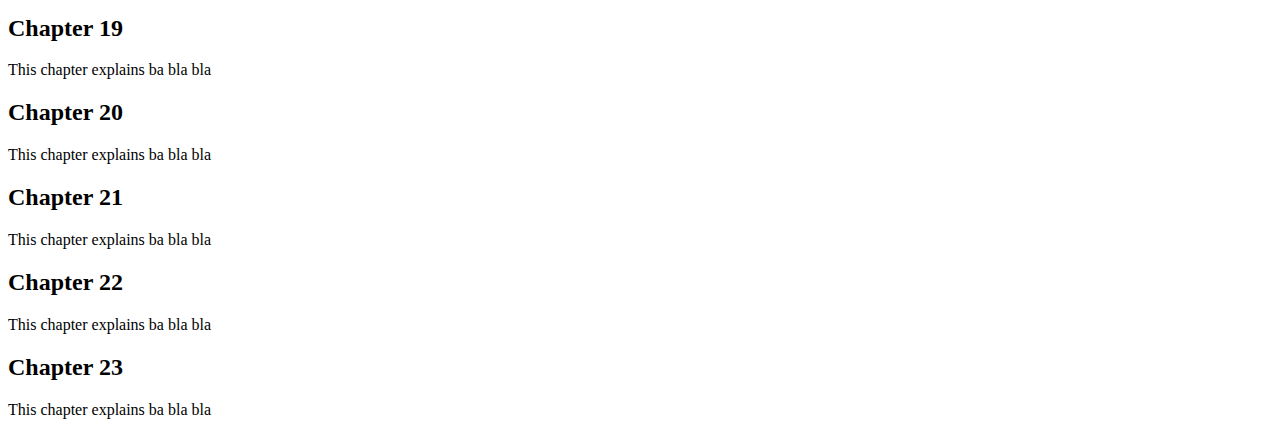
<file: jsp-button-calculator/html/html_demo.html>
<!DOCTYPE html>
<html>

<body>

	<p><a href="#C4">Jump to Chapter 4</a></p>
	<p><a href="#C10">Jump to Chapter 10</a></p>

	<h2>Chapter 1</h2>
	<p>This chapter explains ba bla bla</p>

	<h2>Chapter 2</h2>
	<p>This chapter explains ba bla bla</p>

	<h2>Chapter 3</h2>
	<p>This chapter explains ba bla bla</p>

	<h2 id="C4">Chapter 4</h2>
	<p>This chapter explains ba bla bla</p>

	<h2>Chapter 5</h2>
	<p>This chapter explains ba bla bla</p>

	<h2>Chapter 6</h2>
	<p>This chapter explains ba bla bla</p>

	<h2>Chapter 7</h2>
	<p>This chapter explains ba bla bla</p>

	<h2>Chapter 8</h2>
	<p>This chapter explains ba bla bla</p>

	<h2>Chapter 9</h2>
	<p>This chapter explains ba bla bla</p>

	<h2 id="C10">Chapter 10</h2>
	<p>This chapter explains ba bla bla</p>

	<h2>Chapter 11</h2>
	<p>This chapter explains ba bla bla</p>

	<h2>Chapter 12</h2>
	<p>This chapter explains ba bla bla</p>

	<h2>Chapter 13</h2>
	<p>This chapter explains ba bla bla</p>

	<h2>Chapter 14</h2>
	<p>This chapter explains ba bla bla</p>

	<h2>Chapter 15</h2>
	<p>This chapter explains ba bla bla</p>

	<h2>Chapter 16</h2>
	<p>This chapter explains ba bla bla</p>

	<h2>Chapter 17</h2>
	<p>This chapter explains ba bla bla</p>

	<h2>Chapter 18</h2>
	<p>This chapter explains ba bla bla</p>

	<h2>Chapter 19</h2>
	<p>This chapter explains ba bla bla</p>

	<h2>Chapter 20</h2>
	<p>This chapter explains ba bla bla</p>

	<h2>Chapter 21</h2>
	<p>This chapter explains ba bla bla</p>

	<h2>Chapter 22</h2>
	<p>This chapter explains ba bla bla</p>

	<h2>Chapter 23</h2>
	<p>This chapter explains ba bla bla</p>

</body>

</html>
</file>
<file: bootstrap-project/style.css>
body::before {
  display: block;
  content: "";
  height: 55px;
  }

  .tt-hover:hover {
    font-size: large;
    color: red;
  }

  #learn {
    scroll-margin-top: 55px;
  }

  #questions {
    scroll-margin-top: 55px;
  }

  #instructors {
    scroll-margin-top: 55px;
  }


@media (min-width: 768px) {
  .news-input {
  width: 50%;
  }
 }

.tt-icon {
  width:150px;
  margin: auto;
}
</file>
<file: jsp-button-calculator/mycss.css>
button {
  width: 40px;
  height: 40px;
}
</file>
<file: bootstrap-project/style1.css>
body::before {
  display: block;
  content: "";
  height: 55px;
}

.tt-hover:hover {
  font-size: large;
  color: green;
}

@media (max-width: 768px) {
  .tt-size {
    height: 300px;
  }
}

#learn, #questions, #instructors {
  scroll-margin-top: 180px;
}
</file>
